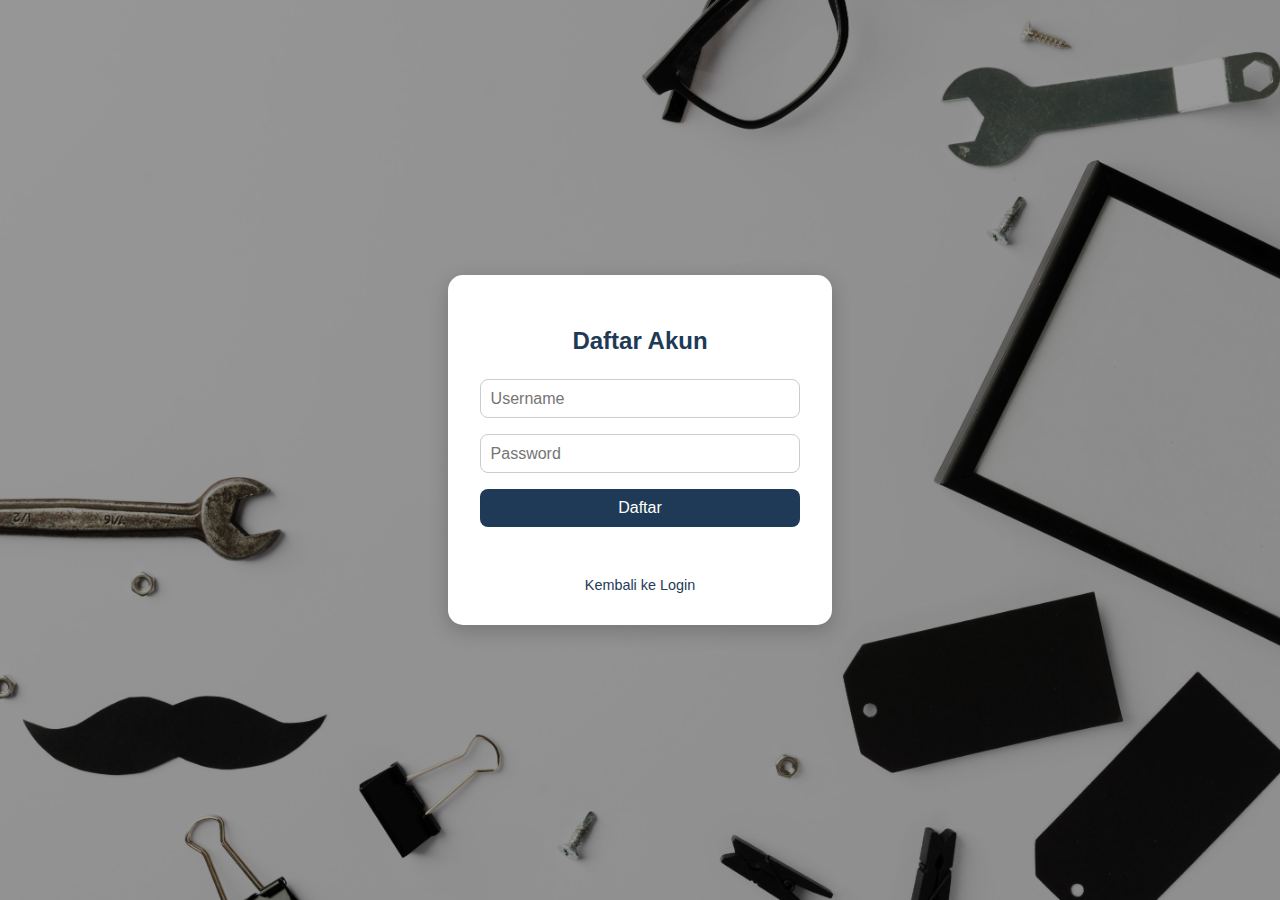
<file: daftar.html>
<!DOCTYPE html>
<html lang="id">
<head>
  <meta charset="UTF-8" />
  <meta name="viewport" content="width=device-width, initial-scale=1" />
  <title>Daftar | Alat Kerja DDIM</title>
  <style>
    body {
      font-family: 'Segoe UI', sans-serif;
      background: url('./assets/img/backgorud2.jpg') no-repeat center center fixed;
      background-size: cover;
      display: flex;
      justify-content: center;
      align-items: center;
      height: 100vh;
      margin: 0;
    }

    .overlay {
      position: absolute;
      top: 0; left: 0;
      width: 100%; height: 100%;
      background: rgba(0, 0, 0, 0.4);
      z-index: 0;
    }

    .register-container {
      position: relative;
      z-index: 1;
      background: white;
      padding: 2rem;
      border-radius: 15px;
      box-shadow: 0 6px 20px rgba(0, 0, 0, 0.2);
      width: 320px;
      text-align: center;
    }

    h2 {
      margin-bottom: 1.5rem;
      color: #1e3a56;
    }

    input {
      width: 100%;
      padding: 0.6rem;
      margin-bottom: 1rem;
      border: 1px solid #ccc;
      border-radius: 8px;
      font-size: 1rem;
      box-sizing: border-box;
    }

    button {
      width: 100%;
      padding: 0.6rem;
      background: #1e3a56;
      color: white;
      border: none;
      border-radius: 8px;
      cursor: pointer;
      font-size: 1rem;
      transition: background 0.3s ease;
    }

    button:hover {
      background: #163049;
    }

    .message {
      margin-top: 1rem;
      font-size: 0.95rem;
      color: green;
      min-height: 1.2em;
    }

    .error {
      color: red;
    }

    .links {
      margin-top: 1rem;
      font-size: 0.9rem;
    }

    .links a {
      color: #1e3a56;
      text-decoration: none;
    }

    .links a:hover {
      text-decoration: underline;
    }
  </style>
</head>
<body>
  <div class="overlay"></div>
  <div class="register-container">
    <h2>Daftar Akun</h2>
    <input type="text" id="username" placeholder="Username" />
    <input type="password" id="password" placeholder="Password" />
    <button onclick="register()">Daftar</button>
    <div class="message" id="messageBox"></div>
    <div class="links">
      <a href="login.html">Kembali ke Login</a>
    </div>
  </div>

  <script>
    const SCRIPT_URL = "https://script.google.com/macros/s/AKfycbwYldFDEU2dT18xb2_43mxcxKCk2HOD9a5CNkyJWCy9kXqb7HW48iXjDXXcKIfKq3Wl2Q/exec";

    async function register() {
      const username = document.getElementById("username").value.trim();
      const password = document.getElementById("password").value.trim();
      const messageBox = document.getElementById("messageBox");

      if (!username || !password) {
        messageBox.textContent = "Semua field harus diisi.";
        messageBox.className = "message error";
        return;
      }

      try {
        const response = await fetch(`https://script.google.com/macros/s/AKfycbwYldFDEU2dT18xb2_43mxcxKCk2HOD9a5CNkyJWCy9kXqb7HW48iXjDXXcKIfKq3Wl2Q/exec?action=register&username=${encodeURIComponent(username)}&password=${encodeURIComponent(password)}`)

        const result = await response.json();

        if (result.success) {
          messageBox.textContent = "Pendaftaran berhasil. Silakan login.";
          messageBox.className = "message";
        } else {
          messageBox.textContent = result.error || "Pendaftaran gagal.";
          messageBox.className = "message error";
        }
      } catch (err) {
        messageBox.textContent = "Terjadi kesalahan koneksi.";
        messageBox.className = "message error";
        console.error("Register error:", err);
      }
    }
  </script>
</body>
</html>
</file>
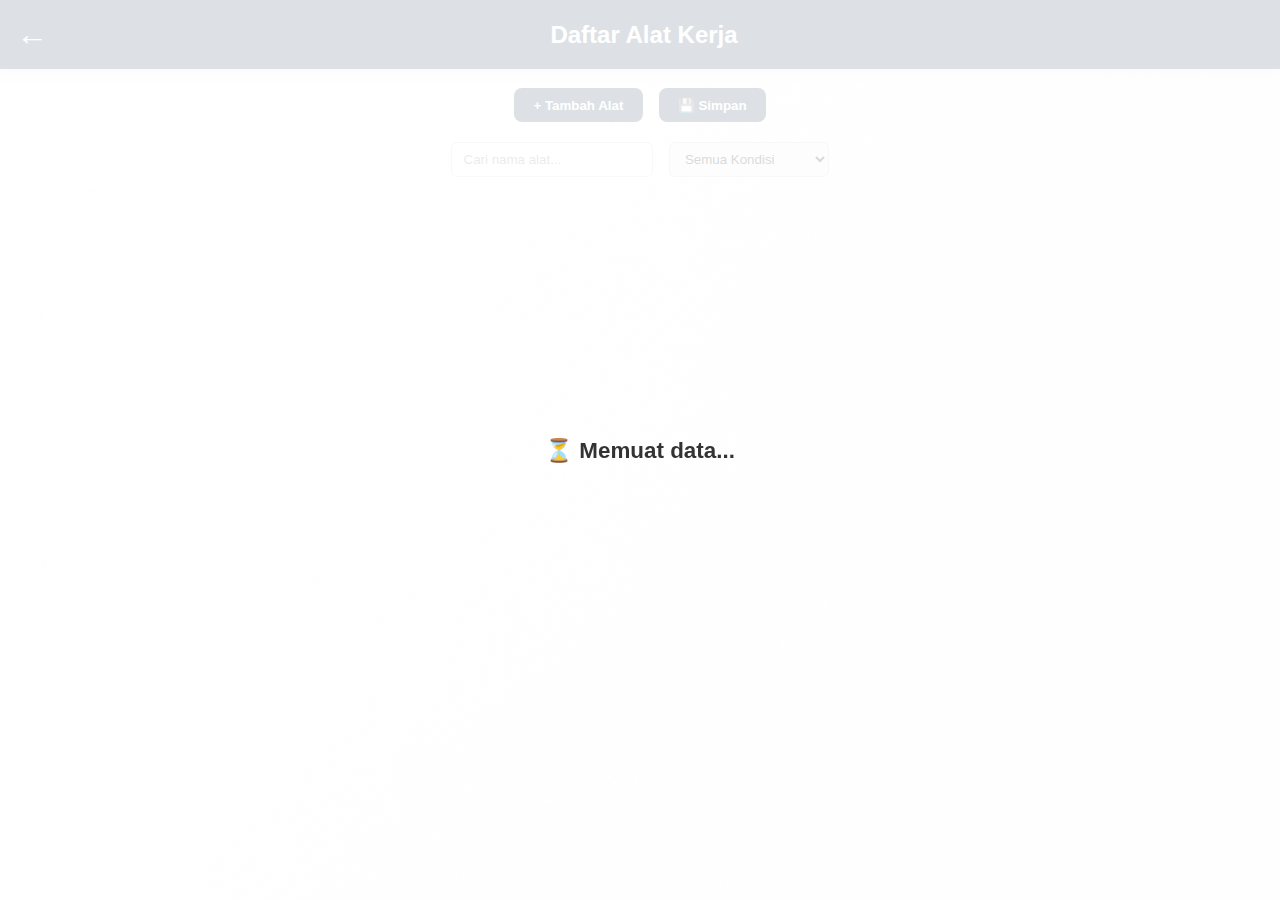
<file: list.html>
<!DOCTYPE html>
<html lang="id">
<head>
  <meta charset="UTF-8" />
  <meta name="viewport" content="width=device-width, initial-scale=1.0"/>
  <title>Daftar Alat Kerja</title>
  <link rel="stylesheet" href="style.css" />
  <style>
    .top-bar {
      display: flex;
      align-items: center;
      justify-content: space-between;
      padding: 1rem;
      background-color: #1e3a56;
      color: white;
      box-shadow: 0 4px 10px rgba(0, 0, 0, 0.1);
    }

    .top-bar h2 {
      margin: 0;
      font-size: 1.5rem;
    }

    .back-button {
      font-size: 2rem;
      text-decoration: none;
      color: white;
    }

    .controls, .filters {
      display: flex;
      justify-content: center;
      gap: 1rem;
      margin: 1.2rem 0;
      flex-wrap: wrap;
    }

    .controls button {
      padding: 0.6rem 1.2rem;
      border: none;
      border-radius: 8px;
      background-color: #1e3a56;
      color: white;
      font-weight: bold;
      cursor: pointer;
      transition: background-color 0.2s ease;
    }

    .controls button:hover {
      background-color: #1e446b;
    }

    .filters input, .filters select {
      padding: 0.5rem 0.7rem;
      border-radius: 6px;
      border: 1px solid #ccc;
      min-width: 160px;
    }

    .tools-list {
      max-width: 1000px;
      margin: 0 auto;
      padding: 0 1rem;
    }

    .tool-item {
      background-color: white;
      border-radius: 10px;
      padding: 1rem;
      margin-bottom: 1rem;
      box-shadow: 0 4px 8px rgba(0, 0, 0, 0.05);
      position: relative;
    }

    .tool-grid {
      display: grid;
      grid-template-columns: repeat(auto-fit, minmax(140px, 1fr));
      gap: 1rem;
      align-items: end;
    }

    .form-group {
      display: flex;
      flex-direction: column;
    }

    .form-group label {
      font-size: 0.9rem;
      margin-bottom: 0.3rem;
      font-weight: 500;
    }

    .form-group input,
    .form-group select {
      padding: 0.4rem 0.6rem;
      border-radius: 6px;
      border: 1px solid #ccc;
    }

    .delete-btn {
      position: absolute;
      top: 8px;
      right: 10px;
      background: #f44336;
      color: white;
      border: none;
      border-radius: 50%;
      font-size: 0.9rem;
      padding: 2px 7px;
      cursor: pointer;
      line-height: 1;
    }

    .delete-btn:hover {
      background: #d32f2f;
    }
    #loading {
    position: fixed;
    top: 0;
    left: 0;
    width: 100vw;
    height: 100vh;
    background: rgba(255, 255, 255, 0.85);
    display: flex;
    align-items: center;
    justify-content: center;
    font-size: 1.4rem;
    font-weight: bold;
    z-index: 9999;
    }

    #loading::after {
      content: "⏳ Memuat data...";
      animation: blink 1.5s infinite;
    }

    @keyframes blink {
      0%, 100% { opacity: 1; }
      50% { opacity: 0.3; }
    }
  </style>
</head>
<body>
  <div id="loading"></div>
  <div class="top-bar">
  <a href="index.html" class="back-button">&larr;</a>
  <h2 id="judulBox">Daftar Alat Kerja</h2>
  <span style="width: 24px;"></span>
</div>


  <div class="controls">
    <button onclick="tambahAlat()">+ Tambah Alat</button>
    <button onclick="simpanPerubahan()">💾 Simpan</button>
  </div>

  <div class="filters">
    <input type="text" id="searchInput" placeholder="Cari nama alat..." oninput="filterAlat()" />
    <select id="kondisiFilter" onchange="filterAlat()">
      <option value="">Semua Kondisi</option>
      <option value="Baik">Baik</option>
      <option value="Rusak">Rusak</option>
    </select>
  </div>

 <div class="tools-list" id="alatList"></div>

  <script src="list.js"></script>
</body>
</html>
</file>
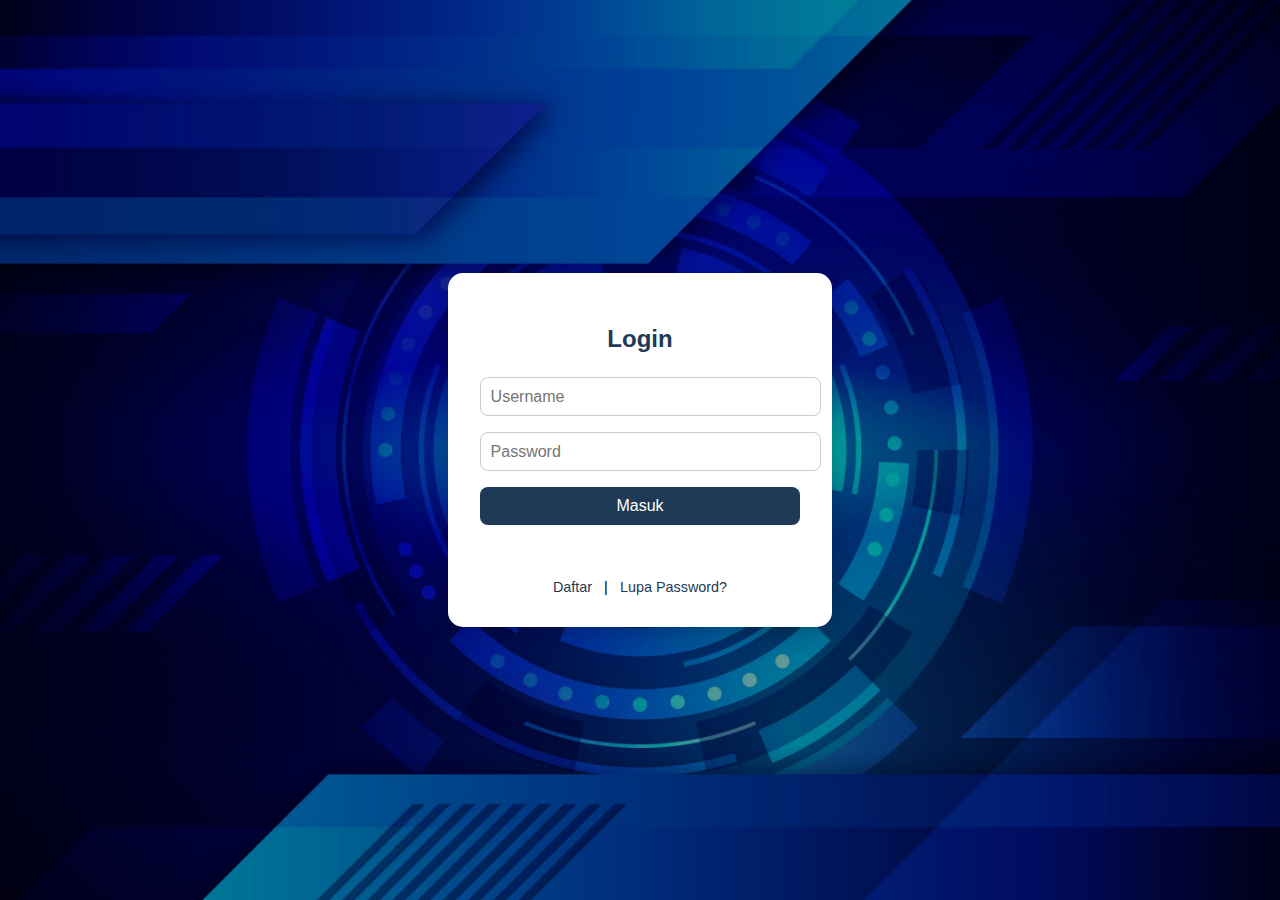
<file: login.html>
<!DOCTYPE html>
<html lang="id">
<head>
  <meta charset="UTF-8" />
  <meta name="viewport" content="width=device-width, initial-scale=1" />
  <title>Login | Alat Kerja DDIM</title>
  <style>
    body {
      font-family: 'Segoe UI', sans-serif;
      background: url('./assets/img/login.jpg') no-repeat center center fixed;
      background-size: cover;
      display: flex;
      justify-content: center;
      align-items: center;
      height: 100vh;
      margin: 0;
    }

    .overlay {
      position: absolute;
      top: 0; left: 0;
      width: 100%; height: 100%;
      background: rgba(0, 0, 0, 0.4);
      z-index: 0;
    }

    .login-container {
      position: relative;
      z-index: 1;
      background: white;
      padding: 2rem;
      border-radius: 15px;
      box-shadow: 0 6px 20px rgba(0, 0, 0, 0.2);
      width: 320px;
      text-align: center;
    }

    .login-container h2 {
      margin-bottom: 1.5rem;
      color: #1e3a56;
    }

    input {
      width: 100%;
      padding: 0.6rem;
      margin-bottom: 1rem;
      border: 1px solid #ccc;
      border-radius: 8px;
      font-size: 1rem;
    }

    button {
      width: 100%;
      padding: 0.6rem;
      background: #1e3a56;
      color: white;
      border: none;
      border-radius: 8px;
      cursor: pointer;
      font-size: 1rem;
      transition: background 0.3s ease;
    }

    button:hover {
      background: #163049;
    }

    .error {
      color: red;
      margin-top: 1rem;
      min-height: 1.2em;
    }

    .links {
      margin-top: 1.2rem;
      font-size: 0.9rem;
    }

    .links a {
      color: #1e3a56;
      text-decoration: none;
      margin: 0 0.5rem;
    }

    .links a:hover {
      text-decoration: underline;
    }
  </style>
</head>
<body>
  <div class="overlay"></div>
  <div class="login-container">
    <h2>Login</h2>
    <input type="text" id="username" placeholder="Username" autocomplete="username" />
    <input type="password" id="password" placeholder="Password" autocomplete="current-password" />
    <button onclick="login()">Masuk</button>
    <div class="error" id="errorMsg"></div>
    <div class="links">
      <a href="daftar.html">Daftar</a> |
      <a href="lupa-password.html">Lupa Password?</a>
    </div>
  </div>

  <script>
    const SCRIPT_URL = "https://script.google.com/macros/s/AKfycbwYldFDEU2dT18xb2_43mxcxKCk2HOD9a5CNkyJWCy9kXqb7HW48iXjDXXcKIfKq3Wl2Q/exec";

    async function login() {
      const username = document.getElementById("username").value.trim();
      const password = document.getElementById("password").value.trim();
      const errorMsg = document.getElementById("errorMsg");
      errorMsg.textContent = "";

      if (!username || !password) {
        errorMsg.textContent = "Username dan password harus diisi.";
        return;
      }

      try {
        const params = new URLSearchParams({
          action: "login",
          username,
          password
        });

        const response = await fetch(`${SCRIPT_URL}?${params.toString()}`, {
          method: 'GET',
          mode: 'cors',
          headers: {
            'Accept': 'application/json'
          }
        });

        if (!response.ok) {
          throw new Error(`HTTP error! status: ${response.status}`);
        }

        const result = await response.json();

        if (result.success) {
          localStorage.setItem("loggedIn", "true");
          localStorage.setItem("loggedInUser", username);
          window.location.href = "index.html";
        } else {
          errorMsg.textContent = result.error || "Username atau password salah.";
        }
      } catch (err) {
        errorMsg.textContent = "Terjadi kesalahan koneksi.";
        console.error("Login error:", err);
      }
    }
  </script>
</body>
</html>
</file>
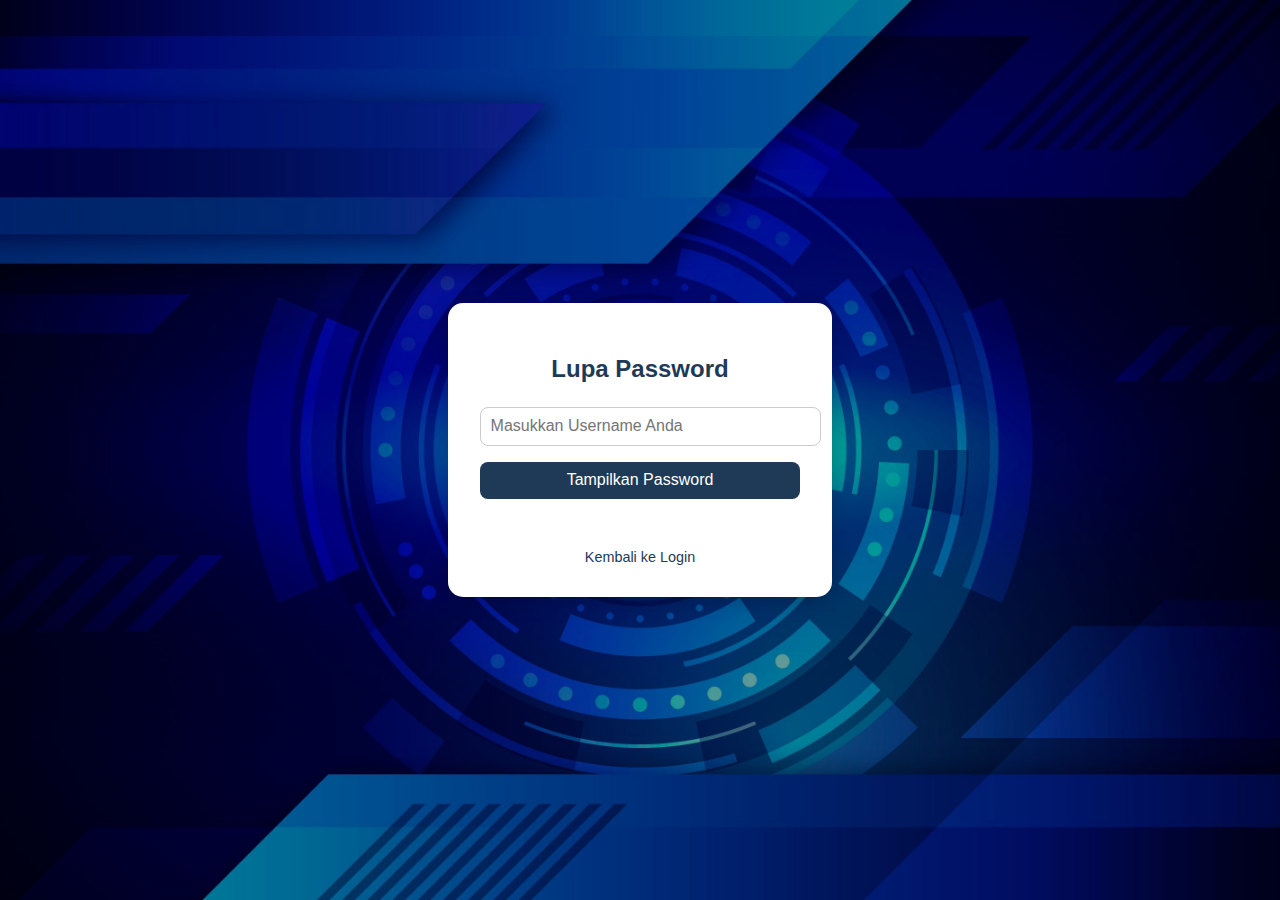
<file: lupa-password.html>
<!DOCTYPE html>
<html lang="id">
<head>
  <meta charset="UTF-8" />
  <meta name="viewport" content="width=device-width, initial-scale=1" />
  <title>Lupa Password | Alat Kerja DDIM</title>
  <style>
    body {
      font-family: 'Segoe UI', sans-serif;
      background: url('./assets/img/login.jpg') no-repeat center center fixed;
      background-size: cover;
      display: flex;
      justify-content: center;
      align-items: center;
      height: 100vh;
      margin: 0;
    }

    .overlay {
      position: absolute;
      top: 0; left: 0;
      width: 100%; height: 100%;
      background: rgba(0, 0, 0, 0.4);
      z-index: 0;
    }

    .reset-container {
      position: relative;
      z-index: 1;
      background: white;
      padding: 2rem;
      border-radius: 15px;
      box-shadow: 0 6px 20px rgba(0, 0, 0, 0.2);
      width: 320px;
      text-align: center;
    }

    h2 {
      margin-bottom: 1.5rem;
      color: #1e3a56;
    }

    input {
      width: 100%;
      padding: 0.6rem;
      margin-bottom: 1rem;
      border: 1px solid #ccc;
      border-radius: 8px;
      font-size: 1rem;
    }

    button {
      width: 100%;
      padding: 0.6rem;
      background: #1e3a56;
      color: white;
      border: none;
      border-radius: 8px;
      cursor: pointer;
      font-size: 1rem;
      transition: background 0.3s ease;
    }

    button:hover {
      background: #163049;
    }

    .message {
      margin-top: 1rem;
      font-size: 0.95rem;
      min-height: 1.2em;
    }

    .message.success {
      color: green;
    }

    .message.error {
      color: red;
    }

    .links {
      margin-top: 1rem;
      font-size: 0.9rem;
    }

    .links a {
      color: #1e3a56;
      text-decoration: none;
    }

    .links a:hover {
      text-decoration: underline;
    }
  </style>
</head>
<body>
  <div class="overlay"></div>
  <div class="reset-container">
    <h2>Lupa Password</h2>
    <input type="text" id="username" placeholder="Masukkan Username Anda" />
    <button onclick="forgotPassword()">Tampilkan Password</button>
    <div class="message" id="messageBox"></div>
    <div class="links">
      <a href="login.html">Kembali ke Login</a>
    </div>
  </div>

  <script>
    const SCRIPT_URL = "https://script.google.com/macros/s/AKfycbwYldFDEU2dT18xb2_43mxcxKCk2HOD9a5CNkyJWCy9kXqb7HW48iXjDXXcKIfKq3Wl2Q/exec";

    async function forgotPassword() {
      const username = document.getElementById("username").value.trim();
      const messageBox = document.getElementById("messageBox");

      if (!username) {
        messageBox.textContent = "Masukkan username terlebih dahulu.";
        messageBox.className = "message error";
        return;
      }

      try {
        const params = new URLSearchParams({
          action: "forgot",
          username
        });

        const response = await fetch(`${SCRIPT_URL}?${params.toString()}`);
        const result = await response.json();

        if (result.success) {
          messageBox.textContent = `Password Anda: ${result.password}`;
          messageBox.className = "message success";
        } else {
          messageBox.textContent = result.error || "Username tidak ditemukan.";
          messageBox.className = "message error";
        }
      } catch (err) {
        messageBox.textContent = "Terjadi kesalahan koneksi.";
        messageBox.className = "message error";
        console.error(err);
      }
    }
  </script>
</body>
</html>
</file>
<file: style.css>
/* Umum */
* {
  margin: 0;
  padding: 0;
  box-sizing: border-box;
}
body {
  font-family: 'Poppins', sans-serif;
  background: url('./assets/img/backgorud2.jpg'), linear-gradient(to bottom right, #e3f2fd, #ffffff);
  background-repeat: repeat;
  background-size: auto, cover;
  color: #333;
  min-height: 100vh;
  position: relative;
  z-index: 0;
}

/* Header */
.header {
  background: linear-gradient(135deg, #1e3a56, #29597d);
  color: white;
  padding: 20px 30px;
  display: flex;
  align-items: center;
  justify-content: space-between;
  border-bottom: 1px solid rgba(255, 255, 255, 0.3);
  backdrop-filter: blur(8px);
  z-index: 10;
  flex-wrap: wrap;
  position: relative;
  overflow: visible;
}

.left-title {
  font-family: 'Bevan', serif;
  font-size: 28px;
  font-weight: 400;
  color: white;
  letter-spacing: 2px;
  background: linear-gradient(90deg, #ffffff, #d1e0f0);
  background-clip: text;
  -webkit-background-clip: text;
  -webkit-text-fill-color: transparent;
}

.button-group {
  display: flex;
  align-items: center;
  gap: 12px;
  flex-wrap: wrap;
}

/* Tombol Cetak Barcode & Ringkasan */
.primary-btn,
.danger-btn,
.summary-dropdown button {
  background-color: rgba(255, 255, 255, 0.1);
  color: white;
  border: 2px solid white;
  padding: 8px 16px;
  border-radius: 12px;
  font-size: 14px;
  font-weight: bold;
  cursor: pointer;
  transition: all 0.3s ease;
  display: flex;
  align-items: center;
  gap: 8px;
}

.primary-btn:hover,
.summary-dropdown button:hover {
  background-color: white;
  color: #1e3a56;
}

.danger-btn {
  background-color: #e53935;
  border: none;
}

.danger-btn:hover {
  background-color: #c62828;
}

/* Dropdown Ringkasan */
.summary-dropdown {
  position: relative;
  z-index: 100;
}

.dropdown-content {
  display: none;
  position: absolute;
  top: calc(100% + 8px);
  right: 0;
  background-color: #fff;
  color: #333;
  padding: 12px 16px;
  border-radius: 12px;
  box-shadow: 0 4px 12px rgba(0, 0, 0, 0.15);
  min-width: 200px;
  z-index: 1000;
}

.dropdown-content p {
  margin: 6px 0;
  font-size: 14px;
}

.arrow {
  transition: transform 0.3s ease;
}

/* Grid Box */
.grid-container {
  display: grid;
  grid-template-columns: repeat(auto-fit, minmax(280px, 1fr));
  gap: 20px;
  max-width: 1000px;
  margin: 40px auto;
  padding: 30px 20px;
  background: rgba(255, 255, 255, 0.6);
  backdrop-filter: blur(6px);
  border-radius: 20px;
  box-shadow: 0 8px 16px rgba(0, 0, 0, 0.05);
  position: relative;
  z-index: 1;
  overflow: visible;
}

.box {
  background-color: #fff;
  border-radius: 40px;
  box-shadow: 0 2px 8px rgba(0, 0, 0, 0.08);
  text-align: center;
  padding: 20px;
  cursor: pointer;
  transition: transform 0.2s ease, box-shadow 0.2s ease;
  display: flex;
  flex-direction: column;
  align-items: center;
}

.box:hover {
  transform: translateY(-6px);
  box-shadow: 0 6px 12px rgba(0, 0, 0, 0.15);
}

.box img {
  width: 100px;
  height: auto;
  margin-bottom: 15px;
}

.box p {
  font-weight: 600;
  font-size: 16px;
  margin: 0;
}

/* Footer */
.footer {
  text-align: center;
  padding: 20px;
  font-size: 14px;
  color: #777;
}

/* Cetak */
@media print {
  body * {
    visibility: hidden;
  }
  .grid-container,
  .grid-container * {
    visibility: visible;
  }
  .grid-container {
    position: absolute;
    left: 0;
    top: 0;
  }
}

/* Pastikan elemen alat rusak bisa diklik */
#alatRusak {
  cursor: pointer;
  text-decoration: underline;
  color: #007bff;
  pointer-events: auto;
  z-index: 1000;
}

/* Modal umum untuk popup rusak & QR */
.modal {
  display: none;
  position: fixed;
  z-index: 5000;
  top: 0;
  left: 0;
  width: 100vw;
  height: 100vh;
  background-color: rgba(0, 0, 0, 0.5);
  justify-content: center;
  align-items: center;
  opacity: 0;
  pointer-events: none;
  transition: opacity 0.3s ease;
}

.modal.show {
  display: flex !important;
  opacity: 1;
  pointer-events: auto;
}

.modal-content {
  background-color: #fff;
  padding: 2rem;
  border-radius: 10px;
  max-width: 400px;
  width: 90%;
  text-align: left;
  position: relative;
  z-index: 6000;
}

.modal-content ul {
  list-style-type: disc;
  padding-left: 1.2rem;
}

.close-btn {
  position: absolute;
  top: 10px;
  right: 15px;
  font-size: 1.5rem;
  font-weight: bold;
  cursor: pointer;
  z-index: 7000;
}
/* Styling khusus untuk QR Modal */
#qr-modal .modal-content {
  display: flex;
  flex-direction: column;
  gap: 12px;
  align-items: center;
  text-align: center;
}

#qr-modal select,
#qr-modal button {
  padding: 10px 16px;
  font-size: 14px;
  border-radius: 8px;
  border: 1px solid #ccc;
  width: 100%;
  max-width: 250px;
}

#qr-modal button {
  background-color: #1e88e5;
  color: white;
  border: none;
  cursor: pointer;
}

#qr-modal button:hover {
  background-color: #1565c0;
}

/* Area cetak QR hanya tampil saat print */
#qr-print-area {
  display: none;
}

@media print {
  body * {
    visibility: hidden !important;
  }

  #qr-print-area, #qr-print-area * {
    visibility: visible !important;
  }

  #qr-print-area {
    display: block !important;
    position: absolute;
    top: 0;
    left: 0;
    background: white;
    width: 100vw;
    height: 100vh;
    padding-top: 100px;
  }
}
.small-spinner {
  border: 2px solid #f3f3f3;
  border-top: 2px solid #3498db;
  border-radius: 50%;
  width: 18px;
  height: 18px;
  animation: spin 1s linear infinite;
  margin: 0 auto;
}

@keyframes spin {
  0% { transform: rotate(0deg); }
  100% { transform: rotate(360deg); }
}
/* Tombol Tambah Box */
.add-box-btn {
  background-color: rgba(255, 255, 255, 0.1);
  color: white;
  border: 2px solid white;
  padding: 8px 16px;
  border-radius: 12px;
  font-size: 14px;
  font-weight: bold;
  cursor: pointer;
  transition: all 0.3s ease;
  display: flex;
  align-items: center;
  gap: 8px;
}

.add-box-btn:hover {
  background-color: white;
  color: #1e3a56;
}
.view-button {
  padding: 6px 16px;
  border: none;
  background-color: #1e3a56;
  color: white;
  border-radius: 8px;
  font-weight: 500;
  cursor: pointer;
  transition: background-color 0.2s ease;
  margin-top: 8px;
}

.view-button:hover {
  background-color: #2b537c;
}
.loader-overlay {
  position: fixed;
  top: 0;
  left: 0;
  width: 100%;
  height: 100%;
  background-color: rgba(255, 255, 255, 0.7);
  display: flex;
  justify-content: center;
  align-items: center;
  z-index: 9999;
}

.spinner {
  width: 60px;
  height: 60px;
  border: 6px solid #ccc;
  border-top-color: #007BFF;
  border-radius: 50%;
  animation: spin 0.8s linear infinite;
}

@keyframes spin {
  to {
    transform: rotate(360deg);
  }
}

.hidden {
  display: none;
}
.toast {
  visibility: hidden;
  min-width: 250px;
  background-color: #333;
  color: #fff;
  text-align: center;
  border-radius: 8px;
  padding: 16px;
  position: fixed;
  z-index: 1000;
  left: 50%;
  bottom: 30px;
  transform: translateX(-50%);
  font-size: 16px;
  opacity: 0;
  transition: opacity 0.5s ease, bottom 0.5s ease;
}

.toast.show {
  visibility: visible;
  opacity: 1;
  bottom: 50px;
}
.box-actions {
  display: flex;
  gap: 0.5rem;
  justify-content: center;
  margin-top: 0.5rem;
}

.delete-button {
 padding: 6px 16px;
  border: none;
  background-color: #ca2816;
  color: white;
  border-radius: 8px;
  font-weight: 500;
  cursor: pointer;
  transition: background-color 0.2s ease;
  margin-top: 8px;
}

.delete-button:hover {
  background-color: #db6659;
}

/* Responsive */
@media (max-width: 768px) {
  .header {
    flex-direction: column;
    align-items: flex-start;
    gap: 10px;
  }

  .left-title {
    font-size: 26px;
  }

  .summary-dropdown {
    align-self: flex-end;
  }

  .box {
    padding: 15px;
  }

  .box img {
    width: 80px;
  }

  .box p {
    font-size: 14px;
  }

  .grid-container {
    grid-template-columns: 1fr;
    margin: 20px auto;
    padding: 20px 15px;
  }

  .modal-content {
    margin: 20% auto;
    padding: 25px 20px;
  }

  .dropdown-content {
    right: auto;
    left: 0;
    top: calc(100% + 6px);
  }
}
</file>
